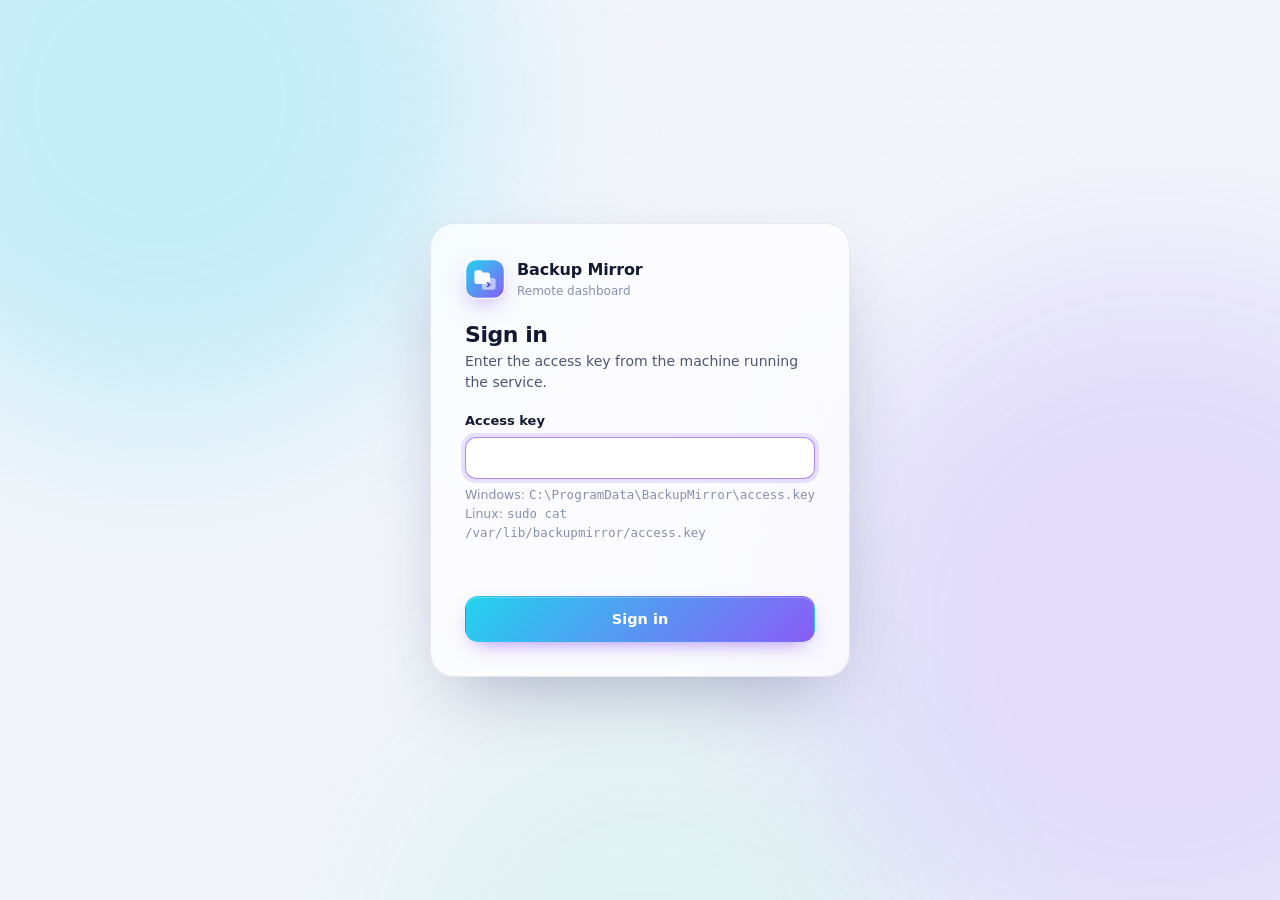
<file: src/BackupMirror.Service/wwwroot/login.html>
<!doctype html>
<html lang="en">
<head>
  <meta charset="utf-8">
  <meta name="viewport" content="width=device-width, initial-scale=1">
  <meta name="color-scheme" content="dark light">
  <title>Sign in · Backup Mirror</title>
  <link rel="icon" href="favicon.svg" type="image/svg+xml">
  <link rel="stylesheet" href="app.css">
  <script src="theme.js"></script>
</head>
<body>
  <div class="backdrop-glow" aria-hidden="true"><span></span><span></span><span></span></div>
  <div class="login-wrap">
    <form class="login" id="login">
      <div class="brand"><img src="favicon.svg" alt="" class="brand-mark"><div><div class="brand-name">Backup Mirror</div><div class="brand-sub">Remote dashboard</div></div></div>
      <div>
        <h1>Sign in</h1>
        <p>Enter the access key from the machine running the service.</p>
      </div>
      <div class="field">
        <label for="key">Access key</label>
        <input class="input mono" id="key" autocomplete="current-password" type="password" autofocus required>
        <div class="hint">Windows: <span class="mono">C:\ProgramData\BackupMirror\access.key</span><br>Linux: <span class="mono">sudo cat /var/lib/backupmirror/access.key</span></div>
      </div>
      <div class="err" id="err"></div>
      <button class="btn primary lg" type="submit">Sign in</button>
    </form>
  </div>
  <script src="login.js"></script>
</body>
</html>
</file>
<file: src/BackupMirror.Service/wwwroot/app.css>
/* ================================================================
   Backup Mirror — dashboard styles
   Dark-first glass UI with a cyan → violet brand gradient.
   ================================================================ */

:root {
  --font: "Inter", "Segoe UI Variable Text", "Segoe UI", system-ui, -apple-system, "Ubuntu", "Cantarell", sans-serif;
  --font-display: "Inter", "Segoe UI Variable Display", "Segoe UI", system-ui, -apple-system, sans-serif;
  --mono: "Cascadia Code", "JetBrains Mono", "SF Mono", ui-monospace, "Ubuntu Mono", Consolas, monospace;

  --brand-1: #22d3ee;
  --brand-2: #8b5cf6;
  --brand-grad: linear-gradient(135deg, var(--brand-1), var(--brand-2));

  --radius-sm: 8px;
  --radius: 14px;
  --radius-lg: 20px;
  --ease: cubic-bezier(.2, .8, .2, 1);

  /* dark (default) */
  --bg: #070a14;
  --bg-2: #0c1122;
  --surface: rgba(255, 255, 255, .045);
  --surface-2: rgba(255, 255, 255, .075);
  --surface-solid: #111729;
  --surface-raised: #151c31;
  --border: rgba(255, 255, 255, .08);
  --border-strong: rgba(255, 255, 255, .16);
  --text: #e8ecf8;
  --text-2: #a7b0c8;
  --text-3: #6f7a96;
  --shadow: 0 10px 40px -12px rgba(0, 0, 0, .6);
  --shadow-lg: 0 30px 80px -20px rgba(0, 0, 0, .75);
  --glow-1: rgba(34, 211, 238, .16);
  --glow-2: rgba(139, 92, 246, .18);
  --glow-3: rgba(52, 211, 153, .07);
  --input-bg: rgba(0, 0, 0, .25);

  --ok: #34d399;      --ok-bg: rgba(52, 211, 153, .12);
  --warn: #fbbf24;    --warn-bg: rgba(251, 191, 36, .12);
  --bad: #f87171;     --bad-bg: rgba(248, 113, 113, .12);
  --info: #60a5fa;    --info-bg: rgba(96, 165, 250, .12);
  --idle: #8b93ab;    --idle-bg: rgba(139, 147, 171, .12);
  --run: #22d3ee;     --run-bg: rgba(34, 211, 238, .12);
  color-scheme: dark;
}

@media (prefers-color-scheme: light) {
  :root:not([data-theme="dark"]) {
    --bg: #f3f5fb;
    --bg-2: #e9edf7;
    --surface: rgba(255, 255, 255, .72);
    --surface-2: rgba(255, 255, 255, .95);
    --surface-solid: #ffffff;
    --surface-raised: #ffffff;
    --border: rgba(18, 28, 60, .09);
    --border-strong: rgba(18, 28, 60, .18);
    --text: #121a33;
    --text-2: #4b5674;
    --text-3: #8590ad;
    --shadow: 0 10px 30px -14px rgba(30, 40, 90, .25);
    --shadow-lg: 0 30px 70px -24px rgba(30, 40, 90, .35);
    --glow-1: rgba(34, 211, 238, .22);
    --glow-2: rgba(139, 92, 246, .16);
    --glow-3: rgba(52, 211, 153, .10);
    --input-bg: rgba(255, 255, 255, .9);
    --ok: #059669;   --ok-bg: rgba(5, 150, 105, .10);
    --warn: #c27c03; --warn-bg: rgba(217, 119, 6, .11);
    --bad: #dc2626;  --bad-bg: rgba(220, 38, 38, .09);
    --info: #2563eb; --info-bg: rgba(37, 99, 235, .09);
    --idle: #6b7591; --idle-bg: rgba(107, 117, 145, .10);
    --run: #0891b2;  --run-bg: rgba(8, 145, 178, .10);
    color-scheme: light;
  }
}

:root[data-theme="light"] {
  --bg: #f3f5fb;
  --bg-2: #e9edf7;
  --surface: rgba(255, 255, 255, .72);
  --surface-2: rgba(255, 255, 255, .95);
  --surface-solid: #ffffff;
  --surface-raised: #ffffff;
  --border: rgba(18, 28, 60, .09);
  --border-strong: rgba(18, 28, 60, .18);
  --text: #121a33;
  --text-2: #4b5674;
  --text-3: #8590ad;
  --shadow: 0 10px 30px -14px rgba(30, 40, 90, .25);
  --shadow-lg: 0 30px 70px -24px rgba(30, 40, 90, .35);
  --glow-1: rgba(34, 211, 238, .22);
  --glow-2: rgba(139, 92, 246, .16);
  --glow-3: rgba(52, 211, 153, .10);
  --input-bg: rgba(255, 255, 255, .9);
  --ok: #059669;   --ok-bg: rgba(5, 150, 105, .10);
  --warn: #c27c03; --warn-bg: rgba(217, 119, 6, .11);
  --bad: #dc2626;  --bad-bg: rgba(220, 38, 38, .09);
  --info: #2563eb; --info-bg: rgba(37, 99, 235, .09);
  --idle: #6b7591; --idle-bg: rgba(107, 117, 145, .10);
  --run: #0891b2;  --run-bg: rgba(8, 145, 178, .10);
  color-scheme: light;
}

:root[data-theme="dark"] { color-scheme: dark; }

/* ---------------------------------------------------------------- base */

* { box-sizing: border-box; }
html, body { height: 100%; }
body {
  margin: 0;
  font-family: var(--font);
  font-size: 14px;
  line-height: 1.5;
  color: var(--text);
  background: var(--bg);
  -webkit-font-smoothing: antialiased;
  overflow-x: hidden;
}
svg { width: 18px; height: 18px; fill: none; stroke: currentColor; stroke-width: 2; stroke-linecap: round; stroke-linejoin: round; flex: none; }
button { font: inherit; color: inherit; }
a { color: inherit; }
h1, h2, h3 { font-family: var(--font-display); letter-spacing: -.02em; margin: 0; }
.muted { color: var(--text-2); }
.faint { color: var(--text-3); }
.mono { font-family: var(--mono); font-size: 12.5px; }
[hidden] { display: none !important; }
::selection { background: rgba(139, 92, 246, .35); }

::-webkit-scrollbar { width: 10px; height: 10px; }
::-webkit-scrollbar-thumb { background: var(--border-strong); border-radius: 10px; border: 2px solid transparent; background-clip: padding-box; }
::-webkit-scrollbar-track { background: transparent; }

.backdrop-glow { position: fixed; inset: 0; pointer-events: none; z-index: 0; overflow: hidden; }
.backdrop-glow span { position: absolute; border-radius: 50%; filter: blur(90px); }
.backdrop-glow span:nth-child(1) { width: 640px; height: 640px; left: -160px; top: -220px; background: var(--glow-1); }
.backdrop-glow span:nth-child(2) { width: 720px; height: 720px; right: -240px; top: 30%; background: var(--glow-2); }
.backdrop-glow span:nth-child(3) { width: 520px; height: 520px; left: 30%; bottom: -320px; background: var(--glow-3); }
.backdrop-glow::after {
  content: ""; position: absolute; inset: 0;
  background-image: radial-gradient(var(--border) 1px, transparent 1px);
  background-size: 28px 28px;
  mask-image: radial-gradient(ellipse at 50% 0%, #000 0%, transparent 70%);
  opacity: .6;
}

/* ---------------------------------------------------------------- shell */

.shell { position: relative; z-index: 1; display: grid; grid-template-columns: 252px 1fr; min-height: 100vh; }

.sidebar {
  position: sticky; top: 0; height: 100vh;
  display: flex; flex-direction: column; gap: 22px;
  padding: 22px 16px;
  border-right: 1px solid var(--border);
  background: linear-gradient(180deg, var(--surface), transparent 60%);
  backdrop-filter: blur(18px);
}
.brand { display: flex; align-items: center; gap: 12px; padding: 4px 8px; }
.brand-mark { width: 40px; height: 40px; border-radius: 12px; box-shadow: 0 8px 24px -8px rgba(139, 92, 246, .7); }
.brand-name { font-family: var(--font-display); font-weight: 700; font-size: 16px; letter-spacing: -.01em; }
.brand-sub { font-size: 12px; color: var(--text-3); max-width: 160px; overflow: hidden; text-overflow: ellipsis; white-space: nowrap; }

.nav { display: flex; flex-direction: column; gap: 3px; }
.nav a {
  display: flex; align-items: center; gap: 12px;
  padding: 10px 12px; border-radius: 10px;
  color: var(--text-2); text-decoration: none; font-weight: 500;
  transition: background .2s, color .2s;
  position: relative;
}
.nav a:hover { background: var(--surface); color: var(--text); }
.nav a.active { background: var(--surface-2); color: var(--text); box-shadow: inset 0 0 0 1px var(--border); }
.nav a.active::before {
  content: ""; position: absolute; left: -16px; top: 9px; bottom: 9px; width: 3px; border-radius: 0 3px 3px 0;
  background: var(--brand-grad);
}
.nav a.active svg { stroke: url(#brand-grad); }
.nav .count {
  margin-left: auto; font-size: 11px; font-weight: 700; padding: 1px 7px; border-radius: 20px;
  background: var(--warn-bg); color: var(--warn);
}

.sidebar-foot { margin-top: auto; display: flex; flex-direction: column; gap: 12px; }
.service-pill {
  display: flex; align-items: center; gap: 10px;
  padding: 10px 12px; border-radius: 12px;
  background: var(--surface); border: 1px solid var(--border);
  font-size: 12.5px; color: var(--text-2);
}
.service-pill .dot { width: 8px; height: 8px; border-radius: 50%; background: var(--idle); }
.service-pill.ok .dot { background: var(--ok); box-shadow: 0 0 0 4px var(--ok-bg); }
.service-pill.bad .dot { background: var(--bad); box-shadow: 0 0 0 4px var(--bad-bg); }

.theme-switch { display: grid; grid-template-columns: repeat(3, 1fr); padding: 4px; border-radius: 12px; background: var(--surface); border: 1px solid var(--border); }
.theme-switch button { border: 0; background: transparent; padding: 7px 0; border-radius: 8px; cursor: pointer; color: var(--text-3); display: grid; place-items: center; }
.theme-switch button:hover { color: var(--text); }
.theme-switch button.on { background: var(--surface-2); color: var(--text); box-shadow: 0 1px 3px rgba(0,0,0,.15), inset 0 0 0 1px var(--border); }
.theme-switch svg { width: 16px; height: 16px; }

.main { min-width: 0; padding: 26px 34px 60px; }
.topbar { display: flex; align-items: center; gap: 16px; margin-bottom: 24px; min-height: 52px; }
.topbar h1 { font-size: 26px; font-weight: 700; }
.topbar p { margin: 2px 0 0; font-size: 13.5px; }
.topbar-actions { margin-left: auto; display: flex; gap: 10px; align-items: center; flex-wrap: wrap; }
.mobile-only { display: none !important; }

.conn-banner {
  display: flex; gap: 12px; align-items: center;
  margin: -6px 0 18px; padding: 10px 16px; border-radius: 12px;
  background: var(--warn-bg); color: var(--warn); border: 1px solid color-mix(in srgb, var(--warn) 30%, transparent);
  font-weight: 500;
}

.view { animation: fade-up .35s var(--ease); }
/* transform-only: content stays visible even if the animation never runs (background tabs) */
@keyframes fade-up { from { transform: translateY(6px); } to { transform: none; } }

/* ---------------------------------------------------------------- buttons */

.btn {
  --b-bg: var(--surface-2); --b-fg: var(--text); --b-border: var(--border-strong);
  display: inline-flex; align-items: center; justify-content: center; gap: 8px;
  height: 38px; padding: 0 16px; border-radius: 11px;
  background: var(--b-bg); color: var(--b-fg); border: 1px solid var(--b-border);
  font-weight: 600; font-size: 13.5px; cursor: pointer; white-space: nowrap;
  transition: transform .15s var(--ease), box-shadow .2s, background .2s, opacity .2s, filter .2s;
  user-select: none;
}
.btn:hover { filter: brightness(1.08); }
.btn:active { transform: translateY(1px) scale(.99); }
.btn:disabled { opacity: .45; cursor: not-allowed; filter: none; transform: none; }
.btn svg { width: 16px; height: 16px; }
.btn.primary {
  --b-bg: var(--brand-grad); --b-fg: #fff; --b-border: transparent;
  background: var(--brand-grad);
  box-shadow: 0 8px 22px -10px rgba(139, 92, 246, .9), inset 0 1px 0 rgba(255,255,255,.25);
}
.btn.primary:hover { box-shadow: 0 10px 28px -10px rgba(139, 92, 246, 1), inset 0 1px 0 rgba(255,255,255,.25); }
.btn.ghost { --b-bg: transparent; --b-border: transparent; color: var(--text-2); }
.btn.ghost:hover { background: var(--surface); color: var(--text); }
.btn.danger { --b-bg: var(--bad); --b-fg: #fff; --b-border: transparent; box-shadow: 0 8px 22px -12px var(--bad); }
.btn.warn { --b-bg: var(--warn); --b-fg: #1b1300; --b-border: transparent; }
.btn.subtle-danger { color: var(--bad); }
.btn.sm { height: 32px; padding: 0 12px; font-size: 12.5px; border-radius: 9px; }
.btn.lg { height: 46px; padding: 0 22px; font-size: 14.5px; border-radius: 13px; }

.icon-btn {
  width: 36px; height: 36px; display: inline-grid; place-items: center;
  border-radius: 10px; border: 1px solid transparent; background: transparent; cursor: pointer; color: var(--text-2);
  transition: background .2s, color .2s;
}
.icon-btn:hover { background: var(--surface-2); color: var(--text); border-color: var(--border); }

/* ---------------------------------------------------------------- hero */

.hero {
  position: relative; overflow: hidden;
  display: grid; grid-template-columns: auto 1fr auto; gap: 28px; align-items: center;
  padding: 28px 30px; border-radius: var(--radius-lg);
  background:
    radial-gradient(120% 140% at 0% 0%, color-mix(in srgb, var(--hero-tint, var(--brand-1)) 16%, transparent), transparent 55%),
    var(--surface);
  border: 1px solid var(--border);
  box-shadow: var(--shadow);
  backdrop-filter: blur(20px);
}
.hero::after {
  content: ""; position: absolute; inset: 0; border-radius: inherit; padding: 1px; pointer-events: none;
  background: linear-gradient(135deg, color-mix(in srgb, var(--hero-tint, var(--brand-1)) 55%, transparent), transparent 40%, transparent 60%, rgba(139,92,246,.35));
  -webkit-mask: linear-gradient(#000 0 0) content-box, linear-gradient(#000 0 0);
  -webkit-mask-composite: xor; mask-composite: exclude;
}
.hero.state-ok { --hero-tint: var(--ok); }
.hero.state-run { --hero-tint: var(--run); }
.hero.state-warn { --hero-tint: var(--warn); }
.hero.state-bad { --hero-tint: var(--bad); }
.hero.state-paused { --hero-tint: var(--idle); }
.hero h2 { font-size: 24px; font-weight: 700; line-height: 1.25; }
.hero p { margin: 6px 0 0; color: var(--text-2); max-width: 58ch; }
.hero-actions { display: flex; flex-direction: column; gap: 10px; align-items: stretch; min-width: 190px; }

.ring { position: relative; width: 108px; height: 108px; }
.ring svg { width: 108px; height: 108px; }
.ring .track { stroke: var(--border-strong); stroke-width: 6; }
.ring .arc { stroke: var(--hero-tint, var(--ok)); stroke-width: 6; transition: stroke-dashoffset .6s var(--ease), stroke .4s; filter: drop-shadow(0 0 8px color-mix(in srgb, var(--hero-tint) 60%, transparent)); }
.ring .orbit { stroke: var(--hero-tint); stroke-width: 2; stroke-dasharray: 2 10; opacity: .55; transform-origin: 50% 50%; }
.state-run .ring .orbit { animation: spin 6s linear infinite; opacity: .9; }
.state-run .ring .arc { animation: pulse-arc 2.2s ease-in-out infinite; }
.ring .core {
  position: absolute; inset: 22px; border-radius: 50%;
  display: grid; place-items: center;
  background: radial-gradient(circle at 30% 25%, color-mix(in srgb, var(--hero-tint) 35%, transparent), color-mix(in srgb, var(--hero-tint) 10%, transparent));
  color: var(--hero-tint);
  box-shadow: inset 0 0 0 1px color-mix(in srgb, var(--hero-tint) 35%, transparent);
}
.ring .core svg { width: 30px; height: 30px; stroke-width: 2.2; }
@keyframes spin { to { transform: rotate(360deg); } }
@keyframes pulse-arc { 50% { opacity: .55; } }

.stats { display: grid; grid-template-columns: repeat(4, minmax(0, 1fr)); gap: 14px; margin: 18px 0 30px; }
.stat {
  padding: 16px 18px; border-radius: var(--radius);
  background: var(--surface); border: 1px solid var(--border);
  backdrop-filter: blur(14px);
  display: flex; gap: 14px; align-items: center;
}
.stat .ico { width: 40px; height: 40px; border-radius: 12px; display: grid; place-items: center; background: var(--surface-2); color: var(--text-2); box-shadow: inset 0 0 0 1px var(--border); }
.stat .ico.c1 { color: var(--brand-1); background: color-mix(in srgb, var(--brand-1) 12%, transparent); }
.stat .ico.c2 { color: var(--brand-2); background: color-mix(in srgb, var(--brand-2) 13%, transparent); }
.stat .ico.c3 { color: var(--ok); background: var(--ok-bg); }
.stat .ico.c4 { color: var(--warn); background: var(--warn-bg); }
.stat .v { font-family: var(--font-display); font-size: 20px; font-weight: 700; letter-spacing: -.02em; line-height: 1.2; white-space: nowrap; overflow: hidden; text-overflow: ellipsis; }
.stat .l { font-size: 12px; color: var(--text-3); font-weight: 500; text-transform: uppercase; letter-spacing: .06em; }
.stat > div:last-child { min-width: 0; }

.section-head { display: flex; align-items: center; gap: 12px; margin: 0 0 14px; }
.section-head h3 { font-size: 16px; font-weight: 650; }
.section-head .muted { font-size: 13px; }
.section-head .spacer { flex: 1; }

/* ---------------------------------------------------------------- job cards */

.jobs { display: grid; grid-template-columns: repeat(auto-fill, minmax(min(420px, 100%), 1fr)); gap: 16px; }

.job {
  --tint: var(--idle);
  position: relative; display: flex; flex-direction: column; gap: 16px; min-width: 0;
  padding: 20px; border-radius: var(--radius-lg);
  background: var(--surface); border: 1px solid var(--border);
  box-shadow: var(--shadow);
  backdrop-filter: blur(16px);
  transition: border-color .25s, transform .25s var(--ease), box-shadow .25s;
  animation: fade-up .4s var(--ease) both;
}
.job:hover { border-color: var(--border-strong); transform: translateY(-2px); box-shadow: var(--shadow-lg); }
.job::before {
  content: ""; position: absolute; left: 20px; right: 20px; top: -1px; height: 2px; border-radius: 2px;
  background: linear-gradient(90deg, transparent, var(--tint), transparent); opacity: .8;
}
.job.st-success { --tint: var(--ok); }
.job.st-running, .job.st-queued { --tint: var(--run); }
.job.st-waitingConfirm, .job.st-warning { --tint: var(--warn); }
.job.st-failed, .job.st-degraded { --tint: var(--bad); }
.job.disabled { opacity: .62; }
.job.disabled:hover { opacity: .85; }

.job-head { display: flex; align-items: flex-start; gap: 14px; }
.mode-tile {
  width: 44px; height: 44px; border-radius: 13px; display: grid; place-items: center; flex: none;
  background: color-mix(in srgb, var(--mode-c) 14%, transparent); color: var(--mode-c);
  box-shadow: inset 0 0 0 1px color-mix(in srgb, var(--mode-c) 28%, transparent);
}
.mode-tile svg { width: 21px; height: 21px; }
.mode-realtime { --mode-c: var(--brand-1); }
.mode-scheduled { --mode-c: var(--brand-2); }
.mode-manualOnly { --mode-c: #f472b6; }
.job-title { min-width: 0; flex: 1; }
.job-title h3 { font-size: 16.5px; font-weight: 650; white-space: nowrap; overflow: hidden; text-overflow: ellipsis; }
.job-meta { display: flex; flex-wrap: wrap; align-items: center; gap: 6px 10px; margin-top: 3px; font-size: 12.5px; color: var(--text-3); }
.job-meta .sep { width: 3px; height: 3px; border-radius: 50%; background: var(--text-3); opacity: .6; }

.badge {
  --c: var(--idle); --bgc: var(--idle-bg);
  display: inline-flex; align-items: center; gap: 7px; white-space: nowrap;
  padding: 4px 10px 4px 9px; border-radius: 30px; font-size: 12px; font-weight: 600;
  background: var(--bgc); color: var(--c);
}
.badge .dot { width: 7px; height: 7px; border-radius: 50%; background: currentColor; }
.badge.success { --c: var(--ok); --bgc: var(--ok-bg); }
.badge.running, .badge.queued { --c: var(--run); --bgc: var(--run-bg); }
.badge.running .dot { animation: ping 1.4s ease-out infinite; }
.badge.waitingConfirm, .badge.warning { --c: var(--warn); --bgc: var(--warn-bg); }
.badge.failed, .badge.degraded { --c: var(--bad); --bgc: var(--bad-bg); }
.badge.cancelled, .badge.stopped, .badge.idle, .badge.disabled { --c: var(--idle); --bgc: var(--idle-bg); }
@keyframes ping { 0% { box-shadow: 0 0 0 0 currentColor; } 80%, 100% { box-shadow: 0 0 0 6px transparent; } }

.flow { display: grid; grid-template-columns: minmax(0, 1fr) 46px minmax(0, 1fr); align-items: center; }
.endpoint {
  min-width: 0; padding: 10px 12px; border-radius: 12px;
  background: var(--input-bg); border: 1px solid var(--border);
}
.endpoint .lbl { display: flex; align-items: center; gap: 6px; font-size: 11px; text-transform: uppercase; letter-spacing: .08em; color: var(--text-3); font-weight: 600; }
.endpoint .lbl svg { width: 13px; height: 13px; }
.endpoint .p { font-family: var(--mono); font-size: 12.5px; color: var(--text); white-space: nowrap; overflow: hidden; text-overflow: ellipsis; direction: rtl; text-align: left; margin-top: 2px; }
.endpoint .p bdi { direction: ltr; unicode-bidi: plaintext; }
.flow-arrow { position: relative; height: 2px; margin: 0 6px; background: var(--border-strong); border-radius: 2px; }
.flow-arrow::after {
  content: ""; position: absolute; right: -2px; top: -4px; width: 8px; height: 8px;
  border-top: 2px solid var(--border-strong); border-right: 2px solid var(--border-strong); transform: rotate(45deg);
}
.job.st-running .flow-arrow, .job.st-queued .flow-arrow {
  background: repeating-linear-gradient(90deg, var(--run) 0 8px, transparent 8px 14px);
  background-size: 28px 2px; animation: dash .7s linear infinite;
}
.job.st-running .flow-arrow::after { border-color: var(--run); }
@keyframes dash { to { background-position: 28px 0; } }

.progress { display: flex; flex-direction: column; gap: 8px; }
.bar { position: relative; height: 8px; border-radius: 8px; background: var(--surface-2); overflow: hidden; box-shadow: inset 0 0 0 1px var(--border); }
.bar > i {
  position: absolute; left: 0; top: 0; bottom: 0; border-radius: inherit; width: 0;
  background: var(--brand-grad); transition: width .4s var(--ease);
}
.bar > i::after {
  content: ""; position: absolute; inset: 0;
  background: linear-gradient(90deg, transparent, rgba(255,255,255,.45), transparent);
  animation: shimmer 1.6s infinite; transform: translateX(-100%);
}
.bar.indeterminate > i { width: 35% !important; animation: indet 1.3s var(--ease) infinite; }
@keyframes shimmer { to { transform: translateX(100%); } }
@keyframes indet { 0% { left: -35%; } 100% { left: 100%; } }
.progress-meta { display: flex; justify-content: space-between; gap: 12px; font-size: 12.5px; color: var(--text-2); }
.progress-meta b { color: var(--text); font-weight: 600; font-variant-numeric: tabular-nums; }
.progress-file { font-family: var(--mono); font-size: 11.5px; color: var(--text-3); white-space: nowrap; overflow: hidden; text-overflow: ellipsis; }

.callout {
  display: flex; gap: 12px; align-items: flex-start;
  padding: 12px 14px; border-radius: 12px; font-size: 13px;
  background: var(--c-bg); color: var(--text); border: 1px solid color-mix(in srgb, var(--c) 28%, transparent);
}
.callout > svg { color: var(--c); margin-top: 1px; }
.callout .grow { flex: 1; min-width: 0; overflow-wrap: anywhere; }
.callout.warn { --c: var(--warn); --c-bg: var(--warn-bg); }
.callout.bad { --c: var(--bad); --c-bg: var(--bad-bg); }
.callout.info { --c: var(--info); --c-bg: var(--info-bg); }
.callout.ok { --c: var(--ok); --c-bg: var(--ok-bg); }
.callout .btn { margin-top: -3px; }

.job-foot { display: flex; align-items: center; gap: 10px; padding-top: 14px; border-top: 1px dashed var(--border); }
.job-foot .when { flex: 1; min-width: 0; font-size: 12.5px; color: var(--text-2); }
.job-foot .when div { white-space: nowrap; overflow: hidden; text-overflow: ellipsis; }
.job-foot .when .sub { color: var(--text-3); }

/* switch */
.switch { position: relative; display: inline-flex; align-items: center; gap: 10px; cursor: pointer; user-select: none; font-size: 13px; color: var(--text-2); }
.switch input { position: absolute; opacity: 0; pointer-events: none; }
.switch .track { width: 38px; height: 22px; border-radius: 22px; background: var(--surface-2); box-shadow: inset 0 0 0 1px var(--border-strong); position: relative; transition: background .25s; flex: none; }
.switch .track::after { content: ""; position: absolute; top: 3px; left: 3px; width: 16px; height: 16px; border-radius: 50%; background: #fff; box-shadow: 0 1px 4px rgba(0,0,0,.35); transition: transform .25s var(--ease); }
.switch input:checked + .track { background: var(--brand-grad); box-shadow: none; }
.switch input:checked + .track::after { transform: translateX(16px); }
.switch input:focus-visible + .track { outline: 2px solid var(--brand-1); outline-offset: 2px; }

/* menus */
.menu-wrap { position: relative; }
.menu.floating { position: fixed; right: auto; top: 0; left: 0; z-index: 70; }
.icon-btn.menu-open { background: var(--surface-2); color: var(--text); border-color: var(--border); }
.menu {
  position: absolute; right: 0; top: calc(100% + 6px); z-index: 30; min-width: 200px;
  padding: 6px; border-radius: 14px;
  background: var(--surface-raised); border: 1px solid var(--border-strong); box-shadow: var(--shadow-lg);
  animation: pop .16s var(--ease);
}
.menu button { width: 100%; display: flex; align-items: center; gap: 10px; padding: 9px 10px; border: 0; border-radius: 9px; background: transparent; cursor: pointer; font-size: 13.5px; text-align: left; color: var(--text); }
.menu button:hover { background: var(--surface-2); }
.menu button.danger { color: var(--bad); }
.menu hr { border: 0; border-top: 1px solid var(--border); margin: 5px 4px; }
@keyframes pop { from { transform: translateY(-4px) scale(.98); } }

/* empty */
.empty {
  display: grid; place-items: center; text-align: center; gap: 10px;
  padding: 60px 20px 70px; border-radius: var(--radius-lg);
  border: 1px dashed var(--border-strong); background: var(--surface);
}
.empty h3 { font-size: 20px; margin-top: 8px; }
.empty p { margin: 0 0 12px; color: var(--text-2); max-width: 46ch; }
.empty-art { width: 180px; height: 120px; }
.empty-art svg { width: 180px; height: 120px; stroke: none; }

/* ---------------------------------------------------------------- overlays */

.scrim {
  position: fixed; inset: 0; z-index: 50;
  background: rgba(3, 6, 15, .55); backdrop-filter: blur(6px);
  animation: fade .2s ease;
}
@keyframes fade { from { opacity: 0; } }

.drawer {
  position: fixed; top: 0; right: 0; bottom: 0; z-index: 51; width: min(600px, 100vw);
  display: flex; flex-direction: column;
  background: var(--surface-solid); border-left: 1px solid var(--border-strong);
  box-shadow: var(--shadow-lg);
  animation: slide-in .32s var(--ease);
}
@keyframes slide-in { from { transform: translateX(40px); opacity: 0; } }
.drawer-head { display: flex; align-items: center; gap: 14px; padding: 22px 26px 18px; border-bottom: 1px solid var(--border); }
.drawer-head h2 { font-size: 20px; }
.drawer-head .icon-btn { margin-left: auto; }
.drawer-body { flex: 1; overflow-y: auto; padding: 22px 26px 30px; display: flex; flex-direction: column; gap: 26px; }
.drawer-foot { display: flex; gap: 10px; align-items: center; padding: 16px 26px; border-top: 1px solid var(--border); background: var(--surface); }
.drawer-foot .spacer { flex: 1; }

.modal {
  position: fixed; z-index: 52; left: 50%; top: 50%; transform: translate(-50%, -50%);
  width: min(var(--w, 560px), calc(100vw - 32px)); max-height: calc(100vh - 48px);
  display: flex; flex-direction: column;
  background: var(--surface-solid); border: 1px solid var(--border-strong); border-radius: 20px;
  box-shadow: var(--shadow-lg); overflow: hidden;
  animation: modal-in .26s var(--ease);
}
@keyframes modal-in { from { opacity: 0; transform: translate(-50%, -46%) scale(.98); } }
.modal-head { display: flex; gap: 14px; align-items: flex-start; padding: 22px 24px 8px; }
.modal-head .hico { width: 42px; height: 42px; border-radius: 12px; display: grid; place-items: center; flex: none; }
.modal-head .hico.warn { background: var(--warn-bg); color: var(--warn); }
.modal-head .hico.bad { background: var(--bad-bg); color: var(--bad); }
.modal-head .hico.brand { background: color-mix(in srgb, var(--brand-2) 15%, transparent); color: var(--brand-2); }
.modal-head h2 { font-size: 18px; }
.modal-head p { margin: 4px 0 0; color: var(--text-2); }
.modal-body { padding: 14px 24px; overflow-y: auto; }
.modal-foot { display: flex; justify-content: flex-end; gap: 10px; padding: 16px 24px 20px; }

/* ---------------------------------------------------------------- forms */

.fsec { display: flex; flex-direction: column; gap: 12px; }
.fsec-title { display: flex; align-items: center; gap: 10px; font-size: 12px; font-weight: 700; letter-spacing: .08em; text-transform: uppercase; color: var(--text-3); }
.fsec-title::after { content: ""; flex: 1; height: 1px; background: var(--border); }
.field { display: flex; flex-direction: column; gap: 7px; }
.field > label { font-weight: 600; font-size: 13px; }
.hint { font-size: 12.5px; color: var(--text-3); }
.row { display: flex; gap: 10px; align-items: center; }
.row > .grow { flex: 1; min-width: 0; }
.grid2 { display: grid; grid-template-columns: 1fr 1fr; gap: 12px; }

.input, select.input, textarea.input {
  width: 100%; height: 42px; padding: 0 14px; border-radius: 11px;
  background: var(--input-bg); color: var(--text); border: 1px solid var(--border-strong);
  font: inherit; font-size: 14px; outline: none;
  transition: border-color .2s, box-shadow .2s;
}
.input.mono { font-family: var(--mono); font-size: 13px; }
.input:focus { border-color: color-mix(in srgb, var(--brand-2) 70%, transparent); box-shadow: 0 0 0 4px color-mix(in srgb, var(--brand-2) 18%, transparent); }
.input::placeholder { color: var(--text-3); }
.input.sm { height: 34px; font-size: 13px; padding: 0 10px; border-radius: 9px; }
input[type="time"].input { width: 130px; font-variant-numeric: tabular-nums; }
input[type="number"].input { width: 110px; }

.check-line { display: flex; align-items: center; gap: 8px; font-size: 12.5px; min-height: 20px; color: var(--text-3); }
.check-line svg { width: 15px; height: 15px; }
.check-line.ok { color: var(--ok); }
.check-line.bad { color: var(--bad); }
.check-line.info { color: var(--info); }
.check-line .space { margin-left: auto; color: var(--text-3); }

.mode-cards { display: grid; grid-template-columns: repeat(3, 1fr); gap: 10px; }
.mode-card {
  position: relative; text-align: left; cursor: pointer;
  padding: 14px; border-radius: 14px; background: var(--input-bg); border: 1px solid var(--border-strong);
  display: flex; flex-direction: column; gap: 8px;
  transition: border-color .2s, box-shadow .2s, background .2s;
}
.mode-card:hover { border-color: color-mix(in srgb, var(--mode-c) 55%, transparent); }
.mode-card.on {
  border-color: var(--mode-c);
  background: color-mix(in srgb, var(--mode-c) 9%, var(--input-bg));
  box-shadow: 0 0 0 4px color-mix(in srgb, var(--mode-c) 14%, transparent);
}
.mode-card .mode-tile { width: 36px; height: 36px; border-radius: 10px; }
.mode-card .mode-tile svg { width: 18px; height: 18px; }
.mode-card b { font-size: 14px; }
.mode-card span { font-size: 12px; color: var(--text-2); line-height: 1.4; }
.mode-card .tick { position: absolute; top: 10px; right: 10px; width: 20px; height: 20px; border-radius: 50%; display: grid; place-items: center; background: var(--mode-c); color: #fff; opacity: 0; transform: scale(.6); transition: .2s var(--ease); }
.mode-card .tick svg { width: 12px; height: 12px; stroke-width: 3; }
.mode-card.on .tick { opacity: 1; transform: none; }

.chips { display: flex; flex-wrap: wrap; gap: 8px; align-items: center; }
.chip {
  display: inline-flex; align-items: center; gap: 6px; height: 32px; padding: 0 6px 0 12px;
  border-radius: 9px; background: var(--surface-2); border: 1px solid var(--border-strong);
  font-size: 13px; font-weight: 500;
}
.chip.time { font-variant-numeric: tabular-nums; font-weight: 600; background: color-mix(in srgb, var(--brand-2) 12%, transparent); border-color: color-mix(in srgb, var(--brand-2) 35%, transparent); }
.chip.mono { font-family: var(--mono); font-size: 12px; }
.chip button { width: 22px; height: 22px; display: grid; place-items: center; border: 0; background: transparent; border-radius: 6px; cursor: pointer; color: var(--text-3); }
.chip button:hover { background: var(--surface); color: var(--bad); }
.chip button svg { width: 13px; height: 13px; }
.chip.suggest { cursor: pointer; padding: 0 12px; border-style: dashed; color: var(--text-2); background: transparent; }
.chip.suggest:hover { color: var(--text); border-color: var(--brand-1); }

.days { display: grid; grid-template-columns: repeat(7, 1fr); gap: 6px; }
.day {
  height: 38px; border-radius: 10px; cursor: pointer; font-weight: 600; font-size: 12.5px;
  background: var(--input-bg); border: 1px solid var(--border-strong); color: var(--text-2);
  transition: .15s;
}
.day.on { background: color-mix(in srgb, var(--brand-2) 18%, transparent); border-color: var(--brand-2); color: var(--text); }
.presets { display: flex; gap: 6px; flex-wrap: wrap; }
.preset { border: 0; background: transparent; color: var(--brand-1); font-weight: 600; font-size: 12.5px; cursor: pointer; padding: 2px 4px; border-radius: 6px; }
.preset:hover { background: var(--surface-2); }

.preview-path { padding: 10px 12px; border-radius: 10px; background: var(--surface); border: 1px dashed var(--border-strong); font-family: var(--mono); font-size: 12.5px; overflow-wrap: anywhere; }
.preview-path b { color: var(--brand-1); font-weight: 600; }

details.adv { border: 1px solid var(--border); border-radius: 14px; background: var(--surface); }
details.adv > summary { list-style: none; cursor: pointer; padding: 14px 16px; display: flex; align-items: center; gap: 10px; font-weight: 600; }
details.adv > summary::-webkit-details-marker { display: none; }
details.adv > summary .chev { margin-left: auto; transition: transform .2s; color: var(--text-3); }
details.adv[open] > summary .chev { transform: rotate(180deg); }
details.adv > .inner { padding: 0 16px 16px; display: flex; flex-direction: column; gap: 12px; }

/* folder picker */
.picker { display: grid; grid-template-columns: 220px minmax(0, 1fr); grid-template-rows: minmax(0, 1fr); height: min(460px, 58vh); flex: none; border-top: 1px solid var(--border); border-bottom: 1px solid var(--border); }
.picker-roots { border-right: 1px solid var(--border); overflow-y: auto; padding: 10px; background: var(--surface); }
.picker-roots button, .picker-list button {
  width: 100%; display: flex; align-items: center; gap: 10px; padding: 8px 10px; border: 0; border-radius: 9px;
  background: transparent; cursor: pointer; text-align: left; font-size: 13px; color: var(--text);
}
.picker-roots button:hover, .picker-list button:hover { background: var(--surface-2); }
.picker-roots button.on { background: var(--surface-2); box-shadow: inset 0 0 0 1px var(--border); }
.picker-roots .rname { flex: 1; min-width: 0; overflow: hidden; text-overflow: ellipsis; white-space: nowrap; }
.picker-roots .rfree { display: block; font-size: 11px; color: var(--text-3); }
.picker-roots svg { color: var(--text-3); }
.picker-group { margin: 12px 10px 4px; font-size: 11px; font-weight: 700; letter-spacing: .08em; text-transform: uppercase; color: var(--text-3); }
.share-login { display: flex; gap: 8px; flex-wrap: wrap; justify-content: center; margin-top: 4px; }
.share-login .input { width: 190px; }
.picker-main { display: flex; flex-direction: column; min-width: 0; min-height: 0; }
.picker-bar { display: flex; gap: 8px; padding: 10px; border-bottom: 1px solid var(--border); }
.picker-list { flex: 1; min-height: 0; overflow-y: auto; padding: 8px; }
.picker-list button svg { color: var(--brand-1); fill: color-mix(in srgb, var(--brand-1) 18%, transparent); }
.picker-list button.sel { background: color-mix(in srgb, var(--brand-2) 16%, transparent); box-shadow: inset 0 0 0 1px color-mix(in srgb, var(--brand-2) 45%, transparent); }
.picker-list .name { flex: 1; min-width: 0; overflow: hidden; text-overflow: ellipsis; white-space: nowrap; }
.picker-list .go { color: var(--text-3); opacity: 0; }
.picker-list button:hover .go { opacity: 1; }
.picker-empty { padding: 40px 20px; text-align: center; color: var(--text-3); }
.crumbs { display: flex; align-items: center; flex-wrap: wrap; gap: 2px; padding: 10px 24px 12px; font-size: 13px; }
.crumbs button { border: 0; background: transparent; padding: 3px 6px; border-radius: 6px; cursor: pointer; color: var(--text-2); font-family: var(--mono); font-size: 12.5px; }
.crumbs button:hover { background: var(--surface-2); color: var(--text); }
.crumbs button:last-child { color: var(--text); font-weight: 600; }
.crumbs svg { width: 13px; height: 13px; color: var(--text-3); }

.filelist { max-height: 320px; overflow-y: auto; border-radius: 12px; border: 1px solid var(--border); background: var(--input-bg); padding: 6px; }
.filelist div { display: flex; gap: 8px; align-items: center; padding: 5px 8px; font-family: var(--mono); font-size: 12px; border-radius: 6px; overflow-wrap: anywhere; }
.filelist div:hover { background: var(--surface); }
.filelist svg { width: 14px; height: 14px; color: var(--bad); flex: none; }
.filelist .more { color: var(--text-3); font-family: var(--font); justify-content: center; padding: 10px; }

/* ---------------------------------------------------------------- activity */

.panel { border-radius: var(--radius-lg); background: var(--surface); border: 1px solid var(--border); box-shadow: var(--shadow); backdrop-filter: blur(16px); overflow: hidden; }
.timeline { padding: 6px 0; }
.tl-day { padding: 16px 22px 6px; font-size: 12px; font-weight: 700; letter-spacing: .08em; text-transform: uppercase; color: var(--text-3); }
.tl-item { display: grid; grid-template-columns: 34px 1fr auto; gap: 14px; padding: 12px 22px; align-items: start; position: relative; cursor: default; }
.tl-item:hover { background: var(--surface); }
.tl-item .tl-ico { width: 34px; height: 34px; border-radius: 10px; display: grid; place-items: center; background: var(--bgc); color: var(--c); }
.tl-item .tl-ico svg { width: 16px; height: 16px; }
.tl-item.success { --c: var(--ok); --bgc: var(--ok-bg); }
.tl-item.warning, .tl-item.waitingConfirm { --c: var(--warn); --bgc: var(--warn-bg); }
.tl-item.failed, .tl-item.degraded { --c: var(--bad); --bgc: var(--bad-bg); }
.tl-item.cancelled { --c: var(--idle); --bgc: var(--idle-bg); }
.tl-title { font-weight: 600; display: flex; align-items: center; gap: 8px; flex-wrap: wrap; }
.tl-title .tag { font-size: 11px; font-weight: 600; padding: 1px 8px; border-radius: 20px; background: var(--surface-2); color: var(--text-2); box-shadow: inset 0 0 0 1px var(--border); text-transform: capitalize; }
.tl-msg { color: var(--text-2); font-size: 13px; margin-top: 2px; overflow-wrap: anywhere; }
.tl-nums { display: flex; gap: 14px; margin-top: 6px; font-size: 12px; color: var(--text-3); flex-wrap: wrap; }
.tl-nums b { color: var(--text-2); font-weight: 600; font-variant-numeric: tabular-nums; }
.tl-time { text-align: right; font-size: 12.5px; color: var(--text-3); white-space: nowrap; font-variant-numeric: tabular-nums; }
.tl-errors { margin-top: 8px; padding: 8px 10px; border-radius: 9px; background: var(--input-bg); font-family: var(--mono); font-size: 11.5px; color: var(--text-2); display: flex; flex-direction: column; gap: 4px; overflow-wrap: anywhere; }

/* logs */
.term { font-family: var(--mono); font-size: 12.5px; line-height: 1.65; padding: 14px 0; max-height: calc(100vh - 230px); overflow: auto; background: color-mix(in srgb, var(--bg) 70%, transparent); }
.term div { padding: 0 20px; white-space: pre-wrap; overflow-wrap: anywhere; }
.term div:hover { background: var(--surface); }
.term .ts { color: var(--text-3); }
.term .lv { font-weight: 700; display: inline-block; width: 52px; }
.term .lv.INFO { color: var(--info); }
.term .lv.WARN { color: var(--warn); }
.term .lv.ERROR, .term .lv.CRIT { color: var(--bad); }
.term .cat { color: var(--brand-2); }
.toolbar { display: flex; gap: 10px; align-items: center; padding: 12px 16px; border-bottom: 1px solid var(--border); flex-wrap: wrap; }
.toolbar .search { position: relative; flex: 1; min-width: 180px; max-width: 360px; }
.toolbar .search svg { position: absolute; left: 11px; top: 50%; transform: translateY(-50%); width: 15px; height: 15px; color: var(--text-3); }
.toolbar .search .input { padding-left: 34px; }

/* settings */
.cards { display: grid; grid-template-columns: repeat(auto-fill, minmax(min(360px, 100%), 1fr)); gap: 16px; }
.card { padding: 22px; border-radius: var(--radius-lg); background: var(--surface); border: 1px solid var(--border); box-shadow: var(--shadow); backdrop-filter: blur(16px); display: flex; flex-direction: column; gap: 14px; }
.card h3 { font-size: 16px; display: flex; align-items: center; gap: 10px; }
.card h3 svg { color: var(--brand-2); }
.kv { display: grid; grid-template-columns: 130px 1fr; gap: 8px 14px; font-size: 13px; }
.kv dt { color: var(--text-3); }
.kv dd { margin: 0; overflow-wrap: anywhere; }
.code { font-family: var(--mono); font-size: 12.5px; padding: 10px 12px; border-radius: 10px; background: var(--input-bg); border: 1px solid var(--border); overflow-x: auto; white-space: pre; }

/* toasts */
.toasts { position: fixed; right: 20px; bottom: 20px; z-index: 80; display: flex; flex-direction: column; gap: 10px; width: min(380px, calc(100vw - 40px)); }
.toast {
  display: flex; gap: 12px; align-items: flex-start; padding: 13px 14px; border-radius: 14px;
  background: var(--surface-raised); border: 1px solid var(--border-strong); box-shadow: var(--shadow-lg);
  animation: toast-in .3s var(--ease);
}
.toast.out { animation: toast-out .25s ease forwards; }
.toast .t-ico { width: 28px; height: 28px; border-radius: 8px; display: grid; place-items: center; background: var(--bgc); color: var(--c); flex: none; }
.toast .t-ico svg { width: 15px; height: 15px; }
.toast.ok { --c: var(--ok); --bgc: var(--ok-bg); }
.toast.bad { --c: var(--bad); --bgc: var(--bad-bg); }
.toast.warn { --c: var(--warn); --bgc: var(--warn-bg); }
.toast.info { --c: var(--info); --bgc: var(--info-bg); }
.toast b { display: block; font-size: 13.5px; }
.toast span { font-size: 12.5px; color: var(--text-2); overflow-wrap: anywhere; }
@keyframes toast-in { from { opacity: 0; transform: translateY(10px) scale(.98); } }
@keyframes toast-out { to { opacity: 0; transform: translateX(20px); } }

.spinner { width: 16px; height: 16px; border-radius: 50%; border: 2px solid currentColor; border-right-color: transparent; animation: spin .7s linear infinite; display: inline-block; flex: none; }
.skeleton { border-radius: var(--radius-lg); height: 220px; background: linear-gradient(90deg, var(--surface), var(--surface-2), var(--surface)); background-size: 200% 100%; animation: sk 1.4s ease infinite; border: 1px solid var(--border); }
@keyframes sk { to { background-position: -200% 0; } }

kbd { font-family: var(--mono); font-size: 11px; padding: 1px 6px; border-radius: 5px; border: 1px solid var(--border-strong); background: var(--surface-2); color: var(--text-2); }

/* login */
.login-wrap { position: relative; z-index: 1; min-height: 100vh; display: grid; place-items: center; padding: 24px; }
.login { width: min(420px, 100%); padding: 34px; border-radius: 24px; background: var(--surface); border: 1px solid var(--border); box-shadow: var(--shadow-lg); backdrop-filter: blur(20px); display: flex; flex-direction: column; gap: 18px; }
.login .brand { padding: 0; }
.login h1 { font-size: 22px; }
.login p { margin: 0; color: var(--text-2); }
.login .err { color: var(--bad); font-size: 13px; min-height: 18px; }

/* ---------------------------------------------------------------- responsive */

@media (max-width: 1180px) {
  .stats { grid-template-columns: repeat(2, minmax(0, 1fr)); }
}
@media (max-width: 920px) {
  .shell { grid-template-columns: 1fr; }
  .sidebar {
    position: fixed; z-index: 60; left: 0; top: 0; width: 270px;
    transform: translateX(-100%); transition: transform .3s var(--ease);
    background: var(--surface-solid);
  }
  .sidebar.open { transform: none; box-shadow: var(--shadow-lg); }
  .mobile-only { display: inline-grid !important; }
  .main { padding: 18px 16px 50px; }
  .hero { grid-template-columns: 1fr; text-align: left; gap: 18px; padding: 22px; }
  .hero .ring { display: none; }
  .hero-actions { flex-direction: row; min-width: 0; }
  .hero-actions .btn { flex: 1; }
  .jobs { grid-template-columns: minmax(0, 1fr); }
  .topbar { align-items: flex-start; }
  .topbar-actions { flex-wrap: nowrap; }
  .topbar h1 { font-size: 21px; }
}
@media (max-width: 560px) {
  .stats { grid-template-columns: 1fr 1fr; gap: 10px; }
  .stat { padding: 12px; gap: 10px; }
  .stat .ico { display: none; }
  .mode-cards { grid-template-columns: 1fr; }
  .grid2 { grid-template-columns: 1fr; }
  .flow { grid-template-columns: 1fr; gap: 8px; }
  .flow-arrow { display: none; }
  .picker { grid-template-columns: 1fr; }
  .picker-roots { display: flex; overflow-x: auto; border-right: 0; border-bottom: 1px solid var(--border); }
  .picker-roots button { width: auto; flex: none; }
  .topbar-actions .btn span { display: none; }
  .job-head > .mode-tile { display: none; }
  .job { padding: 16px; }
  .section-head .faint { display: none; }
  .cards { grid-template-columns: 1fr; }
  .kv { grid-template-columns: 1fr; gap: 2px; }
  .kv dd { margin-bottom: 8px; }
}

/* ---------------------------------------------------------------- job toolbar + compact list */

.jobs-toolbar { display: flex; align-items: center; gap: 10px; flex-wrap: wrap; margin: 0 0 12px; }
.jobs-toolbar h3 { font-size: 16px; font-weight: 650; margin-right: 4px; }
.jobs-toolbar .spacer { flex: 1; }
.fchips { display: flex; gap: 6px; flex-wrap: wrap; }
.fchip {
  display: inline-flex; align-items: center; gap: 7px; height: 30px; padding: 0 10px 0 12px; border-radius: 30px;
  border: 1px solid var(--border); background: var(--surface); color: var(--text-2);
  font-size: 12.5px; font-weight: 600; cursor: pointer; transition: .15s;
}
.fchip span { min-width: 20px; padding: 0 6px; border-radius: 20px; background: var(--surface-2); font-size: 11px; line-height: 18px; text-align: center; color: var(--text-2); }
.fchip:hover { color: var(--text); border-color: var(--border-strong); }
.fchip.on { color: var(--text); background: var(--surface-2); border-color: color-mix(in srgb, var(--brand-2) 55%, transparent); box-shadow: 0 0 0 3px color-mix(in srgb, var(--brand-2) 14%, transparent); }
.fchip.f-attention span { background: var(--warn-bg); color: var(--warn); }
.fchip.f-running span { background: var(--run-bg); color: var(--run); }
.search.sm { position: relative; width: 230px; }
.search.sm svg { position: absolute; left: 10px; top: 50%; transform: translateY(-50%); width: 15px; height: 15px; color: var(--text-3); }
.search.sm .input { padding-left: 32px; }
.seg { display: inline-flex; padding: 3px; border-radius: 10px; background: var(--surface); border: 1px solid var(--border); }
.seg button { width: 32px; height: 28px; display: grid; place-items: center; border: 0; border-radius: 7px; background: transparent; color: var(--text-3); cursor: pointer; }
.seg button.on { background: var(--surface-2); color: var(--text); box-shadow: inset 0 0 0 1px var(--border); }
.seg svg { width: 16px; height: 16px; }

.no-match { display: flex; align-items: center; justify-content: center; gap: 10px; padding: 30px; border-radius: var(--radius); border: 1px dashed var(--border-strong); color: var(--text-2); }

.jlist {
  border-radius: var(--radius-lg); overflow: hidden;
  background: var(--surface); border: 1px solid var(--border); box-shadow: var(--shadow); backdrop-filter: blur(16px);
}
.jrow {
  --tint: transparent;
  position: relative; display: grid; align-items: center; gap: 14px;
  grid-template-columns: 34px minmax(0, 1fr) 170px 150px auto;
  min-height: 58px; padding: 8px 12px 8px 16px;
  border-top: 1px solid var(--border);
  transition: background .15s;
}
.jrow:first-child { border-top: 0; }
.jrow:hover { background: var(--surface); }
.jrow::before { content: ""; position: absolute; left: 0; top: 10px; bottom: 10px; width: 3px; border-radius: 0 3px 3px 0; background: var(--tint); }
.jrow.st-failed, .jrow.st-degraded { --tint: var(--bad); }
.jrow.st-waitingConfirm, .jrow.st-warning { --tint: var(--warn); }
.jrow.st-running, .jrow.st-queued { --tint: var(--run); }
.jrow.disabled { opacity: .55; }
.jrow.disabled::before { background: transparent; }
.mode-tile.sm { width: 32px; height: 32px; border-radius: 9px; }
.mode-tile.sm svg { width: 16px; height: 16px; }
.jr-main { min-width: 0; }
.jr-name { display: flex; align-items: center; gap: 8px; font-weight: 600; font-size: 14px; min-width: 0; }
.jr-name > span:first-child { overflow: hidden; text-overflow: ellipsis; white-space: nowrap; }
.jr-tag { display: inline-flex; align-items: center; gap: 3px; flex: none; font-size: 11px; font-weight: 600; color: var(--text-3); }
.jr-tag svg { width: 12px; height: 12px; }
.jr-sub { font-size: 12px; color: var(--text-3); white-space: nowrap; overflow: hidden; text-overflow: ellipsis; margin-top: 1px; }
.jr-sub.bad { color: var(--bad); }
.jr-path { font-family: var(--mono); font-size: 11.5px; display: flex; align-items: center; }
/* each side keeps its tail (the folder name) visible: ellipsis on the left */
.jr-path bdi { flex: 0 1 auto; min-width: 0; overflow: hidden; text-overflow: ellipsis; white-space: nowrap; direction: rtl; unicode-bidi: plaintext; text-align: left; }
.jr-path .arr { flex: none; margin: 0 6px; color: var(--text-3); font-family: var(--font); }
.jr-when { font-size: 12.5px; color: var(--text-2); min-width: 0; font-variant-numeric: tabular-nums; }
.jr-when div { white-space: nowrap; overflow: hidden; text-overflow: ellipsis; }
.jr-when .sub { color: var(--text-3); font-size: 12px; }
.jr-status { min-width: 0; }
.jr-status .badge { max-width: 100%; overflow: hidden; text-overflow: ellipsis; }
.jr-actions { display: flex; align-items: center; gap: 4px; justify-content: flex-end; }
.icon-btn.accent { color: var(--brand-1); }
.icon-btn.resume { color: var(--ok); }
.btn.resume { color: var(--ok); border-color: color-mix(in srgb, var(--ok) 40%, transparent); }
.icon-btn:disabled { opacity: .35; cursor: not-allowed; }
.icon-btn svg { width: 17px; height: 17px; }
.jr-bar { position: absolute; left: 16px; right: 12px; bottom: 0; height: 3px; border-radius: 3px; overflow: hidden; background: var(--surface-2); }
.jr-bar > i { position: absolute; left: 0; top: 0; bottom: 0; background: var(--brand-grad); transition: width .4s var(--ease); }
.jr-bar.indeterminate > i { width: 30% !important; animation: indet 1.3s var(--ease) infinite; }
.jrow.st-running .mode-tile svg { animation: spin 2.4s linear infinite; }
.jrow.st-running .mode-realtime svg, .jrow.st-running .mode-scheduled svg { animation: none; }

/* cards: a little tighter than before */
.job { gap: 13px; padding: 17px; }
.endpoint { padding: 8px 11px; }
.job-foot { padding-top: 12px; }

@media (max-width: 1100px) {
  .jrow { grid-template-columns: 34px minmax(0, 1fr) 140px auto; }
  .jr-when { display: none; }
}
@media (max-width: 640px) {
  .jrow { grid-template-columns: minmax(0, 1fr) auto auto; gap: 8px; padding-left: 14px; }
  .jrow > .mode-tile { display: none; }
  .jr-status .badge { padding: 4px; font-size: 0; gap: 0; }
  .jr-status .badge .dot { width: 9px; height: 9px; }
  .jr-actions .btn.warn { font-size: 0; padding: 0 8px; gap: 0; }
  .search.sm { width: 100%; order: 5; }
}

/* ---------------------------------------------------------------- sync options + compare */

.check { display: inline-flex; align-items: center; gap: 9px; cursor: pointer; font-size: 13.5px; color: var(--text); user-select: none; --c: var(--brand-2); }
.check input { position: absolute; opacity: 0; pointer-events: none; }
.check > span { width: 18px; height: 18px; border-radius: 5px; border: 1.5px solid var(--border-strong); background: var(--input-bg); display: grid; place-items: center; flex: none; transition: .15s; }
.check input:checked + span { background: var(--c); border-color: var(--c); }
.check input:checked + span::after { content: ""; width: 9px; height: 5px; border-left: 2px solid #fff; border-bottom: 2px solid #fff; transform: rotate(-45deg) translate(1px, -1px); }
.check input:focus-visible + span { outline: 2px solid var(--brand-1); outline-offset: 2px; }
.check.c-copy { --c: var(--ok); }
.check.c-upd { --c: var(--warn); }
.check.c-del { --c: var(--bad); }
.opt-grid { display: flex; flex-wrap: wrap; gap: 10px 22px; }

.dir-cards { display: grid; grid-template-columns: 1fr 1fr; gap: 10px; }
.dir-card {
  position: relative; text-align: left; cursor: pointer; display: flex; flex-direction: column; gap: 6px;
  padding: 14px; border-radius: 14px; background: var(--input-bg); border: 1px solid var(--border-strong); --dc: var(--brand-1);
  transition: border-color .2s, box-shadow .2s, background .2s;
}
.dir-card.rev { --dc: var(--warn); }
.dir-card > svg { color: var(--dc); }
.dir-card b { font-size: 14px; }
.dir-card span { font-size: 12px; color: var(--text-2); line-height: 1.4; }
.dir-card.on { border-color: var(--dc); background: color-mix(in srgb, var(--dc) 9%, var(--input-bg)); box-shadow: 0 0 0 4px color-mix(in srgb, var(--dc) 14%, transparent); }
.dir-card .tick { position: absolute; top: 10px; right: 10px; width: 20px; height: 20px; border-radius: 50%; display: grid; place-items: center; background: var(--dc); color: #fff; opacity: 0; transition: .2s; }
.dir-card .tick svg { width: 12px; height: 12px; stroke-width: 3; }
.dir-card.on .tick { opacity: 1; }
.mode-card.off { opacity: .4; cursor: not-allowed; }
.rev-tag { color: var(--warn); font-weight: 600; }

.modal.cmp { --w: 1240px; height: min(900px, calc(100vh - 40px)); }
.cmp .modal-head p { display: flex; align-items: center; gap: 6px; flex-wrap: wrap; min-width: 0; }
.cmp .modal-head p svg { width: 14px; height: 14px; color: var(--text-3); }
.cmp-opts { display: flex; flex-wrap: wrap; align-items: center; gap: 10px 14px; padding: 10px 24px 14px; border-bottom: 1px solid var(--border); }
.cmp-opts .spacer, .cmp-summary .spacer { flex: 1; }
.vsep { width: 1px; height: 22px; background: var(--border-strong); }
.seg.txt button { width: auto; padding: 0 12px; font-size: 13px; font-weight: 600; }
.cmp-summary { display: flex; flex-wrap: wrap; align-items: center; gap: 8px; padding: 12px 24px; border-bottom: 1px solid var(--border); }
.cmp-summary:empty { display: none; }
.cmp-meta { font-size: 12px; }
.cchip {
  --c: var(--text-2); display: inline-flex; align-items: center; gap: 7px; height: 32px; padding: 0 12px; border-radius: 30px; cursor: pointer;
  border: 1px solid color-mix(in srgb, var(--c) 35%, transparent); background: color-mix(in srgb, var(--c) 10%, transparent); color: var(--c); font-size: 12.5px;
  opacity: .55; transition: .15s;
}
.cchip.on { opacity: 1; box-shadow: 0 0 0 3px color-mix(in srgb, var(--c) 14%, transparent); }
.cchip b { font-size: 13px; }
.cchip span { color: var(--text-3); font-size: 11.5px; }
.cchip svg { width: 15px; height: 15px; }
.k-add { --c: var(--ok); }
.k-upd { --c: var(--warn); }
.k-del { --c: var(--bad); }

.cmp-table { position: relative; flex: 1; min-height: 0; display: flex; flex-direction: column; }
.cmp-head, .cmp-row { display: grid; grid-template-columns: 40px 150px minmax(0, 1fr) 100px 170px; align-items: center; gap: 10px; padding: 0 24px 0 18px; }
.cmp-head { height: 36px; font-size: 12px; font-weight: 700; letter-spacing: .04em; text-transform: uppercase; color: var(--text-3); border-bottom: 1px solid var(--border); background: var(--surface); }
.cmp-head .num, .cmp-row .num { text-align: right; font-variant-numeric: tabular-nums; }
.cmp-list { flex: 1; min-height: 0; overflow-y: auto; position: relative; }
.cmp-spacer { position: relative; }
.cmp-row { position: absolute; left: 0; right: 0; height: 32px; font-size: 13px; border-bottom: 1px solid color-mix(in srgb, var(--border) 60%, transparent); cursor: default; }
.cmp-row:hover { background: var(--surface); }
.cmp-row .act { display: inline-flex; align-items: center; gap: 7px; color: var(--c); font-weight: 600; white-space: nowrap; }
.cmp-row .act svg { width: 14px; height: 14px; }
.cmp-row .path { color: var(--c); font-family: var(--mono); font-size: 12.5px; white-space: nowrap; overflow: hidden; text-overflow: ellipsis; direction: rtl; text-align: left; unicode-bidi: plaintext; }
.cmp-row .faint { font-size: 12px; white-space: nowrap; }
.cmp-row.unchecked { opacity: .4; }
.cmp-row.unchecked .path { text-decoration: line-through; }
.cmp-head input, .cmp-row input { width: 16px; height: 16px; accent-color: var(--brand-2); cursor: pointer; }
.cmp-state { position: absolute; inset: 36px 0 0; display: grid; place-items: center; }
.cmp-state .picker-empty { display: flex; flex-direction: column; align-items: center; gap: 12px; }
.cmp-state .match svg { width: 40px; height: 40px; color: var(--ok); }
.cmp-foot { border-top: 1px solid var(--border); align-items: center; }
.apply-list { margin: 10px 0; padding-left: 18px; font-family: var(--mono); font-size: 12.5px; color: var(--text); }

@media (max-width: 760px) {
  .dir-cards { grid-template-columns: 1fr; }
  .cmp-head, .cmp-row { grid-template-columns: 32px 92px minmax(0, 1fr); padding: 0 12px; }
  .cmp-head > :nth-child(n+4), .cmp-row > :nth-child(n+4) { display: none; }
  .cmp-opts, .cmp-summary { padding-left: 14px; padding-right: 14px; }
  .vsep, .cmp-meta { display: none; }
}

@media (prefers-reduced-motion: reduce) {
  *, *::before, *::after { animation-duration: .01ms !important; animation-iteration-count: 1 !important; transition-duration: .01ms !important; }
}
</file>
